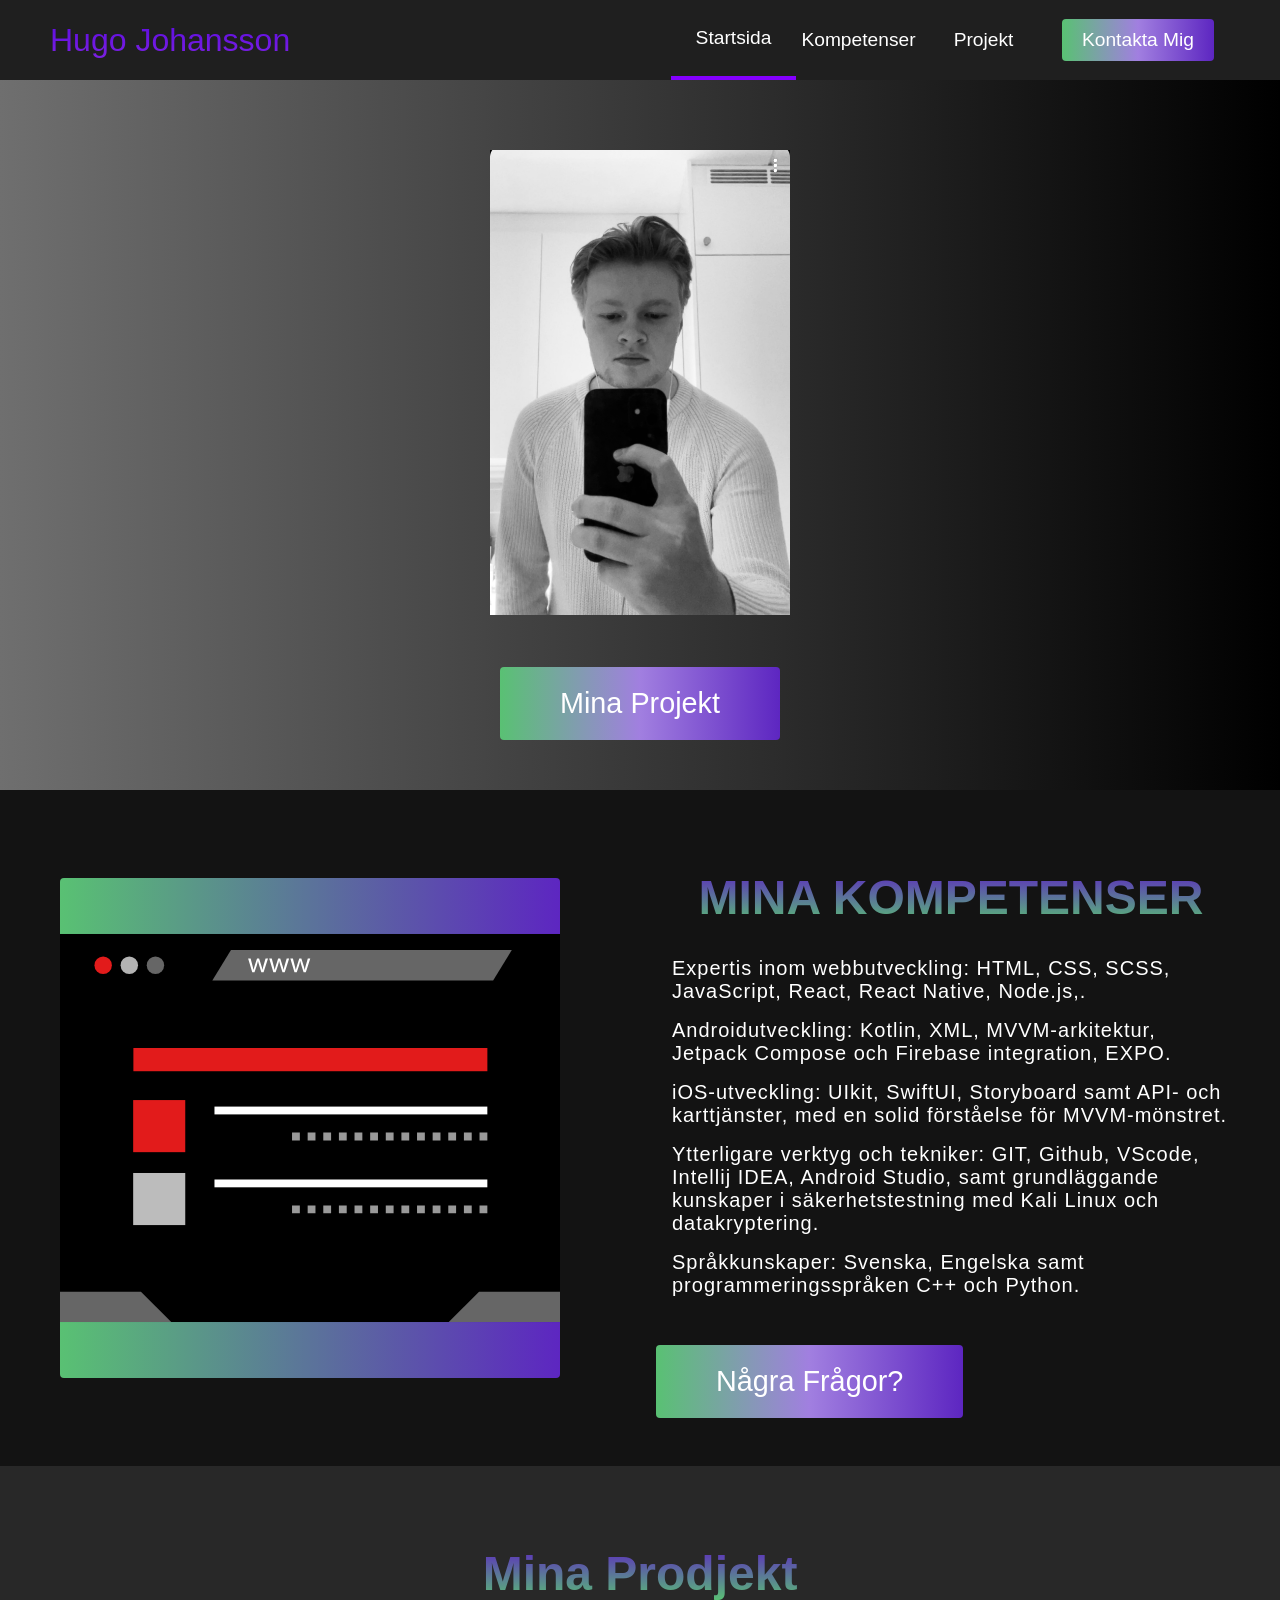
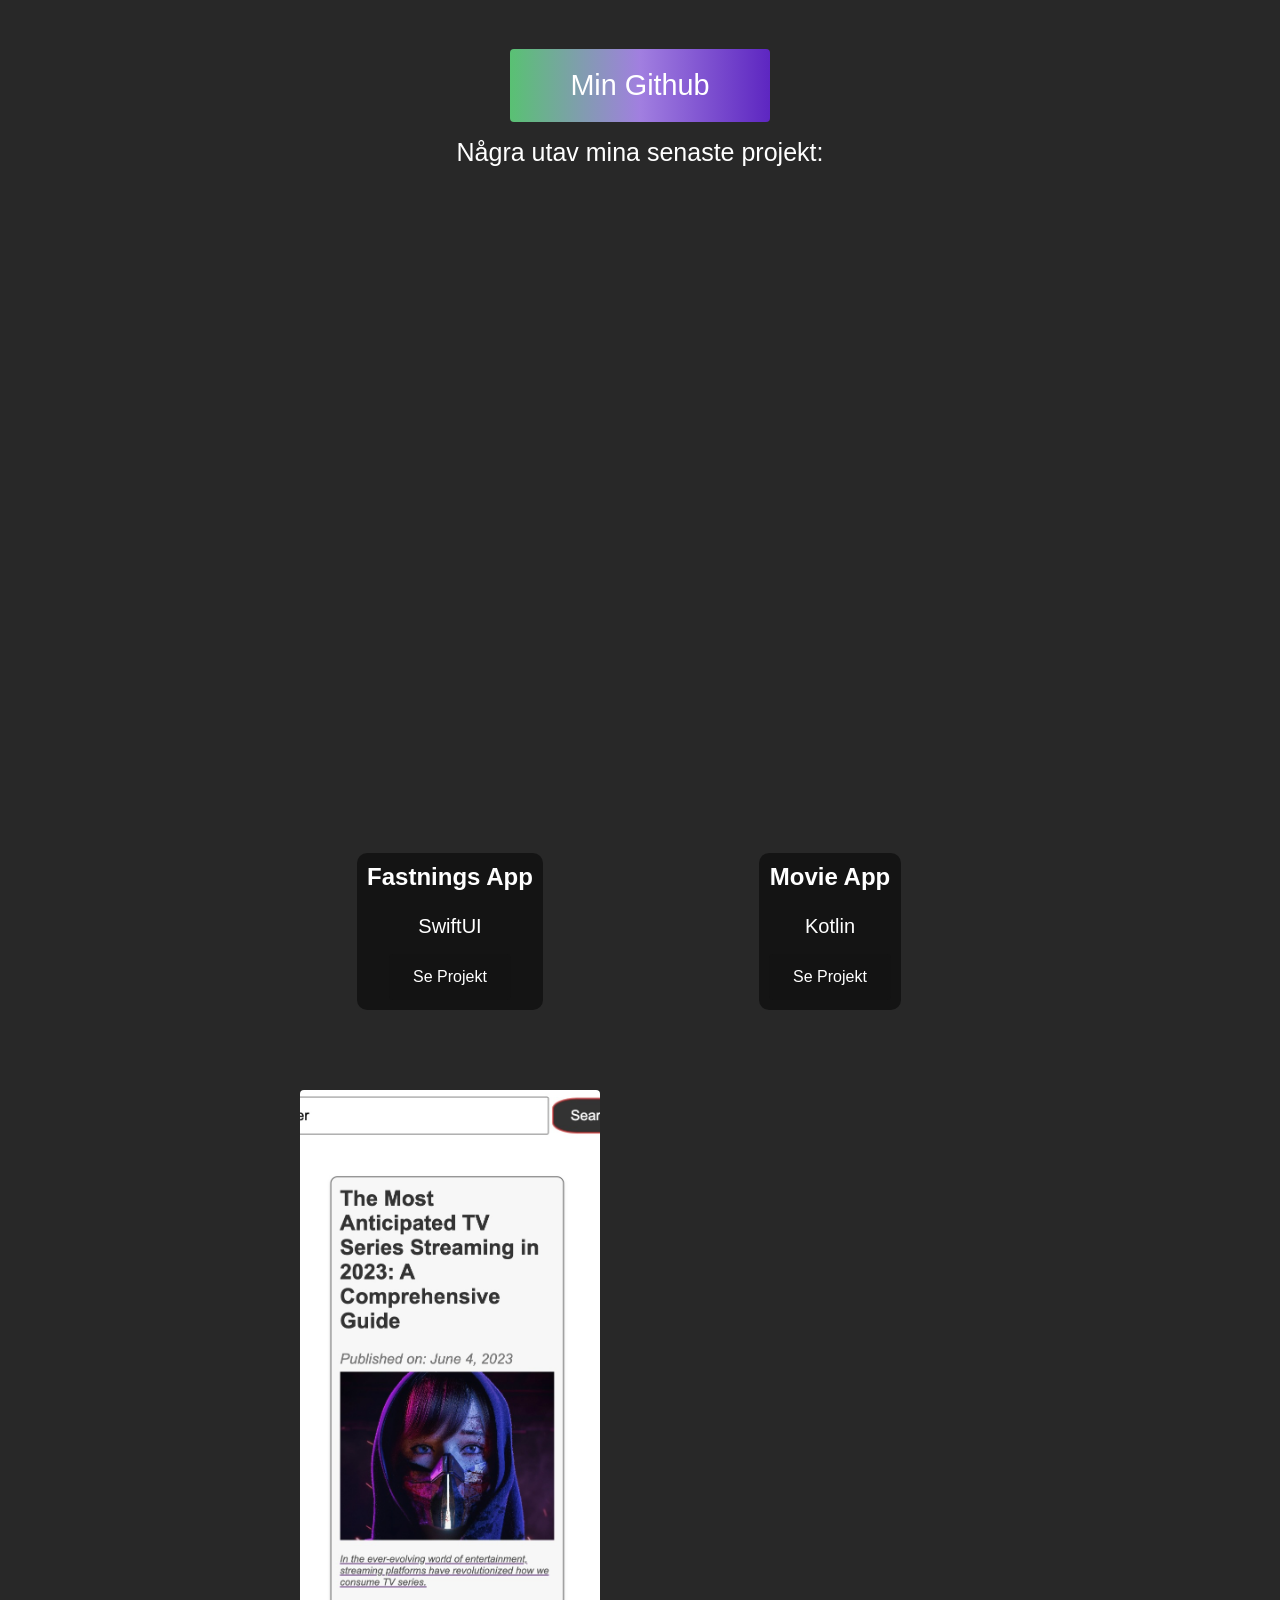
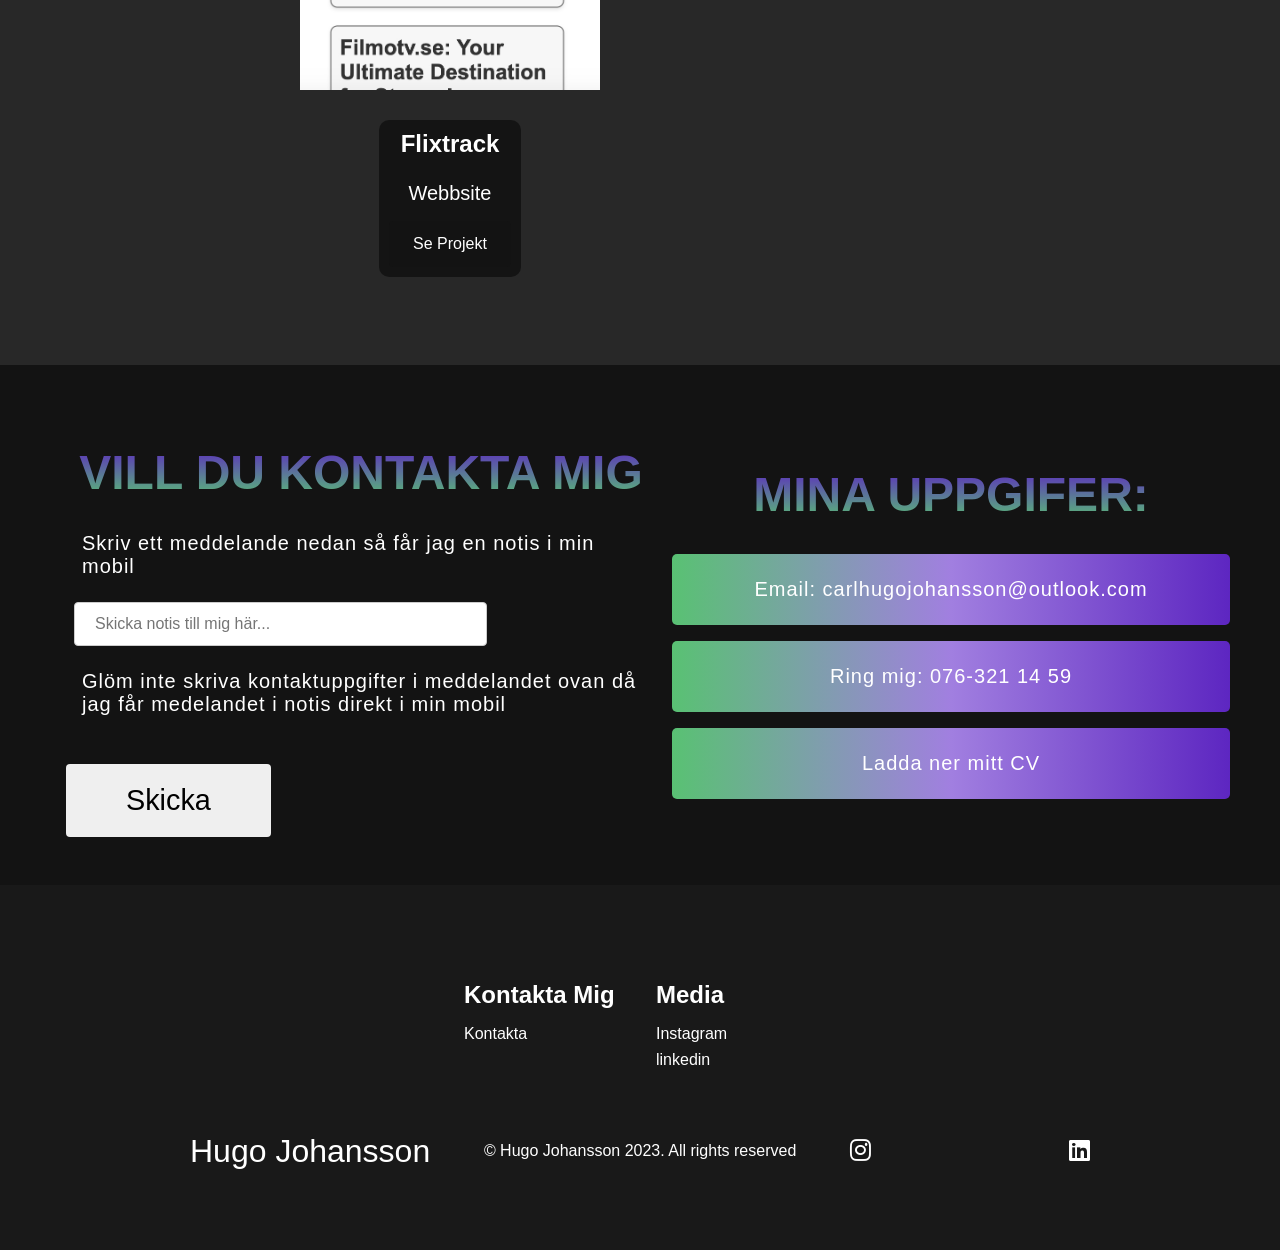
<file: index.html>
<!DOCTYPE html>
<html lang="en">
<head>


  
<!-- Google tag (gtag.js) -->
<script async src="https://www.googletagmanager.com/gtag/js?id=G-8GQ9EEVN01"></script>
<script>
  window.dataLayer = window.dataLayer || [];
  function gtag(){dataLayer.push(arguments);}
  gtag('js', new Date());

  gtag('config', 'G-8GQ9EEVN01');
</script>


    <meta charset="UTF-8">
    <meta http-equiv="X-UA-Compatible" content="IE=edge">
    <meta name="viewport" content="width=device-width, initial-scale=1.0">
    <title>applickations Utvecklare</title>
    <link rel="stylesheet" href="styles.css">
    <link rel="shortcut icon" href="icons8-modern-server-computer-stacked-on-each-other-tal-revivo-green-32.png">

    <link
    rel="stylesheet"
    href="https://cdnjs.cloudflare.com/ajax/libs/font-awesome/6.0.0-beta3/css/all.min.css"
    integrity="sha384-wNA3BcPbV4Wp7epFjM5M0uUKRnNp+iF5gFeRc/02n7U1YZ7pKpxzSzkma3Kk7K9cK"
    crossorigin="anonymous"
/>

    
</head>





<body>
    <!-- Navbar-->
    <nav class="navbar">
        <div class="navbar_container">
            <a href="#home" id="navbar_logo">Hugo Johansson</a>
            <div class="navbar_toggle" id="mobile-menu">
                <span class="bar"></span>
                <span class="bar"></span>
                <span class="bar"></span>
            </div>
            <ul class="navbar_menu">

                <li class="navbar_item">
                    <a href="#home" class="navbar_links" id="home-page"> Startsida </a>
                </li> 

                <li class="navbar_item">
                    <a href="#tjanster" class="navbar_links" id="tjanster-page"> Kompetenser </a>
                </li>

                <li class="navbar_item">
                    <a href="#priser" class="navbar_links" id="priser-page"> Projekt </a>
                </li>

                <li class="navbar_btn">
                    <a href="#kontakta" class="button" id="kontakta-page"> Kontakta Mig </a>
                </li>

            </ul>
        </div>


    </nav>

    <!--Hero section-->

    <div class="hero" id="home">
        <div class="hero_container">
            <img src="Profil.jpeg" alt="Mitt Face" class="hero_heading">
        
            <p class="hero_description"> </p>
            <button class="main_btn"><a href="#priser">Mina Projekt </a></button>
        </div>
    </div>



    <!-- section vad gör vi?-->
    <div class="main" id="tjanster">
        <div class="main_container">
            <div class="main_img_container">
                <div class="main_img_card"> <img src="web-ui-svgrepo-com.svg"/></div>
            </div>
            <div class="main_content">
                <h1>Mina kompetenser </h1>
                
<p>Expertis inom webbutveckling: HTML, CSS, SCSS, JavaScript, React, React Native, Node.js,.</p>
<p>Androidutveckling: Kotlin, XML, MVVM-arkitektur, Jetpack Compose och Firebase integration, EXPO.</p>
<p>iOS-utveckling: UIkit, SwiftUI, Storyboard samt API- och karttjänster, med en solid förståelse för MVVM-mönstret.</p>
<p>Ytterligare verktyg och tekniker: GIT, Github, VScode, Intellij IDEA, Android Studio, samt grundläggande kunskaper i säkerhetstestning med Kali Linux och datakryptering.</p>
<p>Språkkunskaper: Svenska, Engelska samt programmeringsspråken C++ och Python.</p>

                

                <button class="main_btn"><a href="#kontakta">Några Frågor?</a></button>
            </div>
        </div>
    </div>

    <!--Priser sections-->

    <div class="priser" id="priser">
        <h1>Mina Prodjekt</h1>
        <a href="https://github.com/hugojohansson1021?tab=repositories" class="main_btn">Min Github</a>

        
        <p>Några utav mina senaste projekt:</p>
        <div class="priser_wrapper">

        
          <div class="priser_card" onclick="window.location.href = 'https://github.com/hugojohansson1021/intermittentFastingApp';">
            <div class="priser_image"></div> <!-- Animering appliceras här -->
            <div class="priser_content">
                <h2>Fastnings App</h2>
                <p>SwiftUI</p>
                <div class="priser_btn"><button class="se-projekt">Se Projekt</button></div>
            </div>
        </div>
        
        <div class="priser_card" onclick="window.location.href = 'https://github.com/hugojohansson1021/STI_AndroidUTV_ProjektARB';">
            <div class="priser_image"></div> <!-- Animering appliceras här -->
            <div class="priser_content">
                <h2>Movie App</h2>
                <p>Kotlin</p>
                <div class="priser_btn"><button class="se-projekt">Se Projekt</button></div>
            </div>
        </div>
        
        <div class="priser_card" onclick="window.location.href = 'https://flixtrackr.com/';">
            <div class="priser_image"></div> <!-- Animering appliceras här -->
            <div class="priser_content">
                <h2>Flixtrack</h2>
                <p>Webbsite</p>
                <div class="priser_btn"><button class="se-projekt">Se Projekt</button></div>
            </div>
        </div>
        
        


        </div>
    </div>






    
    <!--kontakta -->
    
    <div class="main" id="kontakta">
      <div class="main_container">
        <div class="main_content">

          <h1>Vill du kontakta mig</h1>
          <p>Skriv ett meddelande nedan så får jag en notis i min mobil</p>
          <input type="text" id="messageInput" placeholder="Skicka notis till mig här..."/>
          <p class="metaTextMeddelande">Glöm inte skriva kontaktuppgifter i meddelandet ovan då jag får medelandet i notis direkt i min mobil</p>
          <button id="sendMessage" onclick="sendDiscordMessage(document.getElementById('messageInput').value)">Skicka</button>
        </div>

        <div class="main_content">


          <h1> Mina Uppgifer:</h1>
          <a href="mailto:carlhugojohansson@outlook.com" class="contact-link">
            <p class="contact-text">Email: carlhugojohansson@outlook.com</p>
        </a>
        
        <a href="tel:0763211459" class="contact-link">
            <p class="contact-text">Ring mig: 076-321 14 59</p>
        </a>
        
        <a href="HugoJohanssonCv2023.pdf" class="contact-link" download>
          <p class="contact-text">Ladda ner mitt CV</p>
      </a>
          
        </div>
      </div>
    </div>
    
    
  

     <!-- Footer Section -->


     <div class="footer__container">
        <div class="footer__links">
          <div class="footer__link--wrapper">
            
            <div class="footer__link--items">
              <h2>Kontakta Mig</h2>
              <a href="/">Kontakta</a> <a href="#kontakta"></a>
              <a href="/"></a>
            </div>
          </div>
          <div class="footer__link--wrapper">
            
            <div class="footer__link--items">
              <h2>Media</h2>
              <a href="https://www.instagram.com/hugo._.johansson/">Instagram</a> 
              <a href="https://www.linkedin.com/in/hugo-johansson-0b3266193/">linkedin</a> 
            </div>
          </div>
        </div>
        <section class="social__media">
          <div class="social__media--wrap">
              <div class="footer__logo">
                  <a href="/" id="footer__logo">Hugo Johansson</a>
              </div>
              <p class="website__rights">© Hugo Johansson 2023. All rights reserved</p>
              <div class="social__icons">
                  <a href="https://www.instagram.com/hugo._.johansson/" class="social__icon--link">
                      <i class="fab fa-instagram"></i>
                  </a>
                  <a href="https://www.linkedin.com/in/hugo-johansson-0b3266193/" class="social__icon--link">
                      <i class="fab fa-linkedin"></i>
                  </a>
              </div>
          </div>
      </section>
      
      </div>

<script src="app.js"></script>    
</body>
</html>
</file>
<file: styles.css>
*{
    box-sizing: border-box;
    margin: 0;
    padding: 0;
    font-family: 'Kumbh sans', sans-serif;
    scroll-behavior: smooth;
}

.navbar{
    background: #1f1f1f;
    height: 80px;
    display: flex;
    justify-content: center;
    align-items: center;
    font-size: 1.2rem;
    position: sticky;
    top: 0;
    z-index: 999;
}

.navbar_container{
    display: flex;
    justify-content: space-between;
    height: 80px;
    z-index: 1;
    width: 100%;
    max-width: 1300px;
    margin: 0 auto;
    padding: 0 50px;
}

#navbar_logo{
    background-color: #4A00E0;
    background-image: linear-gradient(to top, #8E2DE2 0%, #4A00E0 100%);
    background-size: 100%;
    -webkit-background-clip: text;
    -moz-background-clip: text;
    -webkit-text-fill-color: transparent;
    -moz-text-fill-color: transparent;
    display: flex;
    align-items: center;
    cursor: pointer;
    text-decoration: none;
    font-size: 2rem;
}

.navbar_menu{
    display: flex;
    align-items: center;
    list-style: none;
}

.navbar_item{
    height: 80px;
}

.navbar_links{
    color: #ffff;
    display: flex;
    align-items: center;
    justify-content: center;
    width: 125px;
    text-decoration: none;
    height: 100%;
    transition: all 0.3s ease;
}

.navbar_btn{
    display: flex;
    justify-content: center;
    align-items: center;
    padding: 0 1rem;
    width: 100%;
}

.button{
    display: flex;
    justify-content: center;
    align-items: center;
    text-decoration: none;
    padding: 10px 20px;
    height: 100%;
    width: 100%;
    border: none;
    outline: none;
    border-radius: 4px;
    background: #833ab4;
    background: -webkit-linear-gradient(to right, #59C173, #a17fe0, #5D26C1 );
    background: linear-gradient(to right, #59C173, #a17fe0, #5D26C1 );
    color: #fff;
    transition: all 0.3s ease;
}

.navbar_links:hover{
    color: #9518fc;
    transition: all 0.3s ease;
}


@media screen and (max-width: 960px){

    .navbar_container{
        display: flex;
        justify-content: space-between;
        height: 80px;
        z-index: 1;
        width: 100%;
        max-width: 1300px;
        padding: 0;
    }

    .navbar_menu{
        display: grid;
        grid-template-columns: auto;
        margin: 0;
        width: 100%;
        position: absolute;
        top: -1000px;
        opacity: 1;
        transition: all 0.5s ease;
        z-index:-1 ;
        background: #131313;
    }

    .navbar_menu.active{
        background: #131313;
        top: 100%;
        opacity: 1;
        transition: all 0.5s ease;
        z-index: 99;
        height: 60vh;
        font-size: 1.6rem;
    }
    #navbar_logo{
        padding-left: 25px;
        
    }

    .navbar_toggle .bar {
        width: 25px;
        height: 3px;
        margin: 5px auto;
        transition: all 0.3s ease-in-out;
        background: #fff;
    }
    .navbar_item{
        width: 100%;
    }

    .navbar_links{
        text-align: center;
        padding: 2rem;
        width: 100%;
        display: table;
    }

    .navbar_btn {
        padding-bottom: 2rem;
    }

    .button{
        display: flex;
        justify-content: center;
        align-items: center;
        width: 80%;
        height: 80px;
        margin: 0;
    }

    #mobile-menu{
        position: absolute;
        top: 20%;
        right: 5%;
        transform: translate(5%, 20%);
    }

    .navbar_toggle .bar{
        display: block;
        cursor: pointer;
    }

    #mobile-menu.is-active .bar:nth-child(2){
        opacity: 0;
    }

    #mobile-menu.is-active .bar:nth-child(1){
        transform: translateY(8px) rotate(45deg);
    }

    #mobile-menu.is-active .bar:nth-child(3){
        transform: translateY(-8px) rotate(-45deg);
    }
}

/* Hero section*/

.hero{
    background: #5c5c5c;
    background: linear-gradient(to right, #6f6f6f, #000000);
    padding: 20px 0;
}

.hero_container{
    display: flex;
    flex-direction: column;
    justify-content: center;
    align-items: center;
    max-width: 1200px;
    margin: 0 auto;
    height: 90%;
    text-align: center;
    padding: 30px;
}

.hero_heading{
    font-size: 100px;
    margin-bottom: 24px ;
    color: #fff;
}

.hero_heading span {
    background: #7F7FD5;  /* fallback for old browsers */
background: -webkit-linear-gradient(to right, #91EAE4, #86A8E7, #7F7FD5);  /* Chrome 10-25, Safari 5.1-6 */
background: linear-gradient(to right, #91EAE4, #86A8E7, #7F7FD5); /* W3C, IE 10+/ Edge, Firefox 16+, Chrome 26+, Opera 12+, Safari 7+ */

background-size: 100%;
-webkit-background-clip: text;
-moz-background-clip: text;
-webkit-text-fill-color: transparent;
-moz-text-fill-color:transparent;
}

.hero_description{
    font-size: 25px;
    background: #da22ff;  /* fallback for old browsers */
    background: -webkit-linear-gradient(to right, #91EAE4, #86A8E7, #7F7FD5);  /* Chrome 10-25, Safari 5.1-6 */
    background: linear-gradient(to right, #91EAE4, #86A8E7, #7F7FD5); /* W3C, IE 10+/ Edge, Firefox 16+, Chrome 26+, Opera 12+, Safari 7+ */
    background-size: 100%;
    -webkit-background-clip: text;
    -moz-background-clip: text;
    -webkit-text-fill-color: transparent;
    -moz-text-fill-color:transparent;

}

.highlight{
    border-bottom: 4px solid rgb(132, 0, 255);
}



.hero_container img.hero_heading {
  display: block; /* Gör bilden blocknivå så att du kan centrera den */
  max-width: 300px; /* Anpassa denna storlek efter önskad bredd på din bild */
  height: auto; /* Säkerställer att bilden behåller sin aspekt ratio */
  margin: 0 auto; /* Centrerar bilden horisontellt */
  padding: 20px 0; /* Ger lite utrymme ovanför och under bilden */
}

@media screen and (max-width: 768px) {
    .hero_heading{
        font-size: 60px;
    }
    
    .hero_description{
        font-size: 40px;
    }

    .hero p{
      margin: 1rem 1rem 1rem 1rem;
    font-size: 20px;
    letter-spacing: 1px;
    }
}

/*section*/

.main{
    background-color: #131313;
    padding: 2rem 0;
}

.main_container{
    display: grid;
    grid-template-columns: 1fr 1fr;
    align-items: center;
    justify-content: center;
    margin: 0 auto;
    height: 90%;
    z-index: 1;
    width: 100%;
    max-width: 1300px;
    padding: 0 50px;
}

.main_content{
    color: #fff;
    width: 100%;
    margin: 1rem 1rem 1rem 1rem;
    justify-content: center;

}

.main_content h1{
    font-size: 3rem;
    background-color: #59C173;
    background-image: linear-gradient(to top, #59C173 0%, #5D26C1 100%);
    background-size: 100%;
    -webkit-background-clip: text;
    -moz-background-clip: text;
    -webkit-text-fill-color: transparent;
    -moz-text-fill-color: transparent;
    text-transform: uppercase;
    margin-bottom: 32px;
}

.main_content h2{
    font-size: 4rem;
    background: #59C173;  /* fallback for old browsers */
    background: -webkit-linear-gradient(to right, #91EAE4, #86A8E7, #7F7FD5);  /* Chrome 10-25, Safari 5.1-6 */
    background: linear-gradient(to right, #91EAE4, #86A8E7, #7F7FD5); /* W3C, IE 10+/ Edge, Firefox 16+, Chrome 26+, Opera 12+, Safari 7+ */
    background-size: 100%;
    -webkit-background-clip: text;
    -moz-background-clip: text;
    -webkit-text-fill-color: transparent;
    -moz-text-fill-color:transparent;
    
}

.main_content p{
    margin: 1rem 1rem 1rem 1rem;
    font-size: 20px;
    letter-spacing: 1px;
    
    
}

.metaTextMeddelande
{
  margin-top:3rem;
  font-size: 5px;
  color: white;

}

.main_btn{
    font-size: 1.8rem;
    background: #833ab4;
    background: -webkit-linear-gradient(to right, #59C173, #a17fe0, #5D26C1 );
    background: linear-gradient(to right, #59C173, #a17fe0, #5D26C1 );
    padding: 20px 60px;
    border: none;
    border-radius: 4px;
    margin-top: 2rem;
    cursor: pointer;
    position: relative;
    transition: all 0.35s;
    outline: none;
    color: white;
    text-decoration: none;
}

.main_btn a{
    position: relative;
    z-index: 2;
    color: #fff;
    text-decoration: none;
}

.main_btn::after{
    position: absolute;
    content: '';
    top: 0;
    left: 0;
    width: 0;
    height: 100%;
    background:#59C173;
    transition: all 0.35s;
    border-radius: 4px;
}
.main_btn:hover{
    color: #fff;
}

.main_btn:hover:after{
    width: 100%;
}

.main_img_container{
    text-align: center;
}

.main_img_card{
    margin: 10px;
    height: 500px;
    width: 500px;
    border-radius: 4px;
    display: flex;
    flex-direction: column;
    justify-content: center;
    color: #fff;
    background-image: linear-gradient(to right, #59C173, #5D26C1  100%);
}






/* Mobile Responsive */
@media screen and (max-width: 1100px) {
    .main_container {
      display: grid;
      grid-template-columns: 1fr;
      align-items: center;
      justify-content: center;
      width: 100%;
      margin: 0 auto;
      height: 90%;
    }
  
    .main_img_container {
      display: flex;
      justify-content: center;
    }
  
    .main_img_card {
      height: 425px;
      width: 425px;
    }
  
    .main_content {
      text-align: center;
      margin-bottom: 4rem;
    }
  
    .main_content h1 {
      font-size: 2.5rem;
      margin-top: 2rem;
    }
  
    .main_content h2 {
      font-size: 3rem;
      justify-content: center;
    }
  
    .main_content p {
      margin-top: 1rem;
      font-size: 1.5rem;
    }
  }
  
  @media screen and (max-width: 480px) {
    .main_img_card {
      width: 250px;
      height: 250px;
    }
  
    
  
    .main_content h1 {
      font-size: 25px;
      margin-top: 3rem;
      justify-content: center;
    }
    .main_content h2 {
      font-size: 2rem;
      justify-content: center;
    }
  
    
  
    .main_btn {
      padding: 12px 36px;
      margin: 2.5rem 0;
      justify-content: center;
    }
    .main_content p {
      margin: 1rem ;
      font-size: 15px;
      justify-content: center;
    }




    .text {
      margin: 0.5rem;
      font-size: 14px;
      justify-content: center;
    }
  
    /* Anpassning av knappstorlek för mobilvisning */
    .sendMessage {
      padding: 12px 36px;
      margin: 2.5rem 0;
      justify-content: center;
    }
  
    /* Anpassning av input-fält för mobilvisning */
    .messageInput {
      width: 100%;
      margin: 1rem auto; /* Centrerar elementet horisontellt genom att använda "auto" för vänster och höger marginaler */
      display: block;
    }
    

  }

  .priser{
    background: #282828;
    display: flex;
    flex-direction: column;
    justify-content: center;
    align-items: center;
    height: 100%;
    padding: 3rem 0;
  }

  .priser h1{
    background-color: #59C173;
    background-image: linear-gradient(to top, #59C173 0%, #5D26C1 100%);
    background-size: 100%;
    -webkit-background-clip: text;
    -moz-background-clip: text;
    -webkit-text-fill-color: transparent;
    -moz-text-fill-color: transparent;
    margin-bottom: 1rem;
    font-size: 3rem;
    justify-content: center;
    text-align: center;
  }

  .priser_wrapper{
    display: grid;
    grid-template-columns: 1fr 1fr 1fr;
    grid-template-rows: 1fr;

  }

  .priser p{
    margin:1rem 1rem 1rem 1rem;
    font-size: 25px;
    color: white;
    justify-content: center;
    text-align: center;
    
}





  /* Animation för första .priser_card */
@keyframes slideshow1 {
  0% { background-image: url('fastingApp1.jpg'); }
  33% { background-image: url('FastingApp2.jpg'); }
  67% { background-image: url('FastingApp3.jpg'); }
  100% { background-image: url('fastingApp1.jpg'); }
}

/* Animation för andra .priser_card */
@keyframes slideshow2 {
  0% { background-image: url('kontlinApp.jpg'); }
  33% { background-image: url('kotlinApp2.jpg'); }
  67% { background-image: url('kotlinApp3.jpg'); }
  100% { background-image: url('kontlinApp.jpg'); }
}





.priser_card {
  margin: 40px;
  width: 300px;
  border-radius: 4px;
  display: flex;
  flex-direction: column;
  align-items: center;
  
  overflow: hidden;
}

.priser_image {
  height: 600px;
  width: 100%; /* Bredden är 100% av .priser_card */
  background-size: cover;
  background-position: center;
}

.priser_content {
  color: #fff;
  padding: 10px; /* Ändrat från 1rem till 10px */
  text-align: center;
  border-radius: 10px; /* Detta kommer att skapa rundade hörn */
  background: rgba(0, 0, 0, 0.5); /* Lägger till en svagt genomskinlig svart bakgrund för kontrast */
  margin-top: 30px; /* För att få innehållet att flyta upp lite över bildområdet */
  position: relative; /* Säkerställer att innehållet ligger ovanpå bilden */
  z-index: 2; /* Säkerställer att innehållet ligger ovanpå bilden */
}


.priser_card:nth-child(1) .priser_image {
  animation: slideshow1 9s infinite;
}

.priser_card:nth-child(2) .priser_image {
  animation: slideshow2 9s infinite;
}

.priser_card:nth-child(3) .priser_image {
  background-image: url('flixtrackr.jpg');
}


  .priser_card p{
    text-align: center;
    margin-top: 24px;
    font-size: 20px;
  }

  .priser_btn{
    display: flex;
    justify-content: center;
    margin-top: 16px;
  }

  .priser_card button {
    color: #fff;
    padding: 14px 24px;
    border: none;
    outline: none;
    border-radius: 4px;
    background: #131313;
    font-size: 1rem;
  }
  .priser_card button:hover{
    cursor: pointer;
  }



  .priser_card:hover{
    transform: scale(1.075);
    transition: 0.3s ease-in;
    cursor: pointer;
  }

  @media screen and (max-width: 1300px){
    .priser_wrapper{
        grid-template-columns: 1fr 1fr;
    }
  }
    
  @media screen and (max-width: 768px){
    .priser_wrapper{
        grid-template-columns: 1fr;
    }
  }

  @media screen and (max-width: 768px){
    .priser_card{
      background-size: contain; /* Eller någon annan anpassning baserad på skärmstorlek */
    }
  }
  















/* Styles for message input field */
#messageInput {
  width: 70%;
  padding: 12px 20px;
  margin: 8px 8px 8px 8px ;
  display: inline-block;
  border: 1px solid #ccc;
  border-radius: 4px;
  box-sizing: border-box;
  font-size: 16px;
  justify-content: center;
}

/* Styles for send button */
#sendMessage {
  font-size: 1.8rem;
  padding: 20px 60px;
  border: none;
  border-radius: 4px;
  margin-top: 2rem;
  cursor: pointer;
  position: relative;
  transition: all 0.35s;
  outline: none;
  justify-content: center;
}

#sendMessage::after {
  position: absolute;
  content: '';
  top: 0;
  left: 0;
  width: 0;
  height: 100%;
  transition: all 0.35s;
  border-radius: 4px;
  justify-content: center;
}

#sendMessage:hover {
  color: #fff;
}

#sendMessage:hover:after {
  width: 100%;
}

#sendMessage a {
  position: relative;
  z-index: 2;
  color: #fff;
  text-decoration: none;
}

.contact-link {
  display: block;
  text-decoration: none;
  background: linear-gradient(to right, #59C173, #a17fe0, #5D26C1);
  color: #fff;
  padding: 8px 10px;
  border-radius: 5px;
  margin: 1rem;
  text-align: center;
}

.contact-link:hover {
  background-color: #0056b3;
}

.contact-text {
  margin: 1rem;
  text-align: center;
  max-width: 900%;
  justify-content: center;
}

/* Styles for h1 */
h1 {
  font-size: 2rem;
  text-align: center;
  margin-top: 2rem;
}

/* Media queries för att anpassa till mobila enheter */
@media screen and (max-width: 768px) {
  #messageInput {
    margin: 8px 8px 8px 8px ;
  }

  #sendMessage {
    padding: 15px 40px;
  }
}

@media screen and (max-width: 480px) {
  #messageInput {
    margin: 8px 8px 8px 8px ;
  }

  #sendMessage {
    padding: 12px 36px;
  }

  h1 {
    font-size: 1.5rem;
    margin-top: 1.5rem;
    justify-content: center;
  }


  .contact-link {
    padding: 4px 4px; /* Minska padding på länkarna för bättre passform på små skärmar */
    font-size: 14px; /* Minska textstorleken för länkarna */
    justify-content: center;
  }

  .contact-text {
    font-size: 14px; /* Minska textstorleken */
    margin: 1rem;
    justify-content: center;
  }



}

html, body {
  width: 100%;
  max-width: 100%;
  overflow-x: hidden;
}










  /* Footer CSS */
.footer__container {
    background-color: #191919;
    padding: 5rem 0;
    display: flex;
    flex-direction: column;
    justify-content: center;
    align-items: center;
  }
  
  #footer__logo {
    color: #fff;
    display: flex;
    align-items: center;
    cursor: pointer;
    text-decoration: none;
    font-size: 2rem;
  }
  
  .footer__links {
    width: 100%;
    max-width: 1000px;
    display: flex;
    justify-content: center;
  }
  
  .footer__link--wrapper {
    display: flex;
  }
  
  .footer__link--items {
    display: flex;
    flex-direction: column;
    align-items: flex-start;
    margin: 16px;
    text-align: left;
    width: 160px;
    box-sizing: border-box;
  }
  
  .footer__link--items h2 {
    margin-bottom: 16px;
    color: #fff;
  }
  
  .footer__link--items a {
    color: #fff;
    text-decoration: none;
    margin-bottom: 0.5rem;
    transition: 0.3 ease-out;
  }
  
  .footer__link--items a:hover {
    color: #e9e9e9;
    transition: 0.3 ease-out;
  }
  
  .social__icon--link {
    color: #fff;
    font-size: 24px;
  }
  
  .social__media {
    max-width: 1000px;
    width: 100%;
  }
  
  .social__media--wrap {
    display: flex;
    justify-content: space-between;
    align-items: center;
    width: 90%;
    max-width: 1000px;
    margin: 40px auto 0 auto;
  }
  
  .social__icons {
    display: flex;
    justify-content: space-between;
    align-items: center;
    width: 240px;
  }
  
  .website__rights {
    color: #fff;
  }
  
  @media screen and (max-width: 820px) {
    .footer__links {
      padding-top: 2rem;
    }
  
    #footer__logo {
      margin-bottom: 2rem;
    }
  
    .website__rights {
      margin-bottom: 2rem;
    }
  
    .footer__link--wrapper {
      flex-direction: column;
    }
  
    .social__media--wrap {
      flex-direction: column;
    }
  }
  
  @media screen and (max-width: 480px) {
    .footer__link--items {
      margin: 0;
      padding: 10px;
      width: 100%;
    }
  }
</file>
